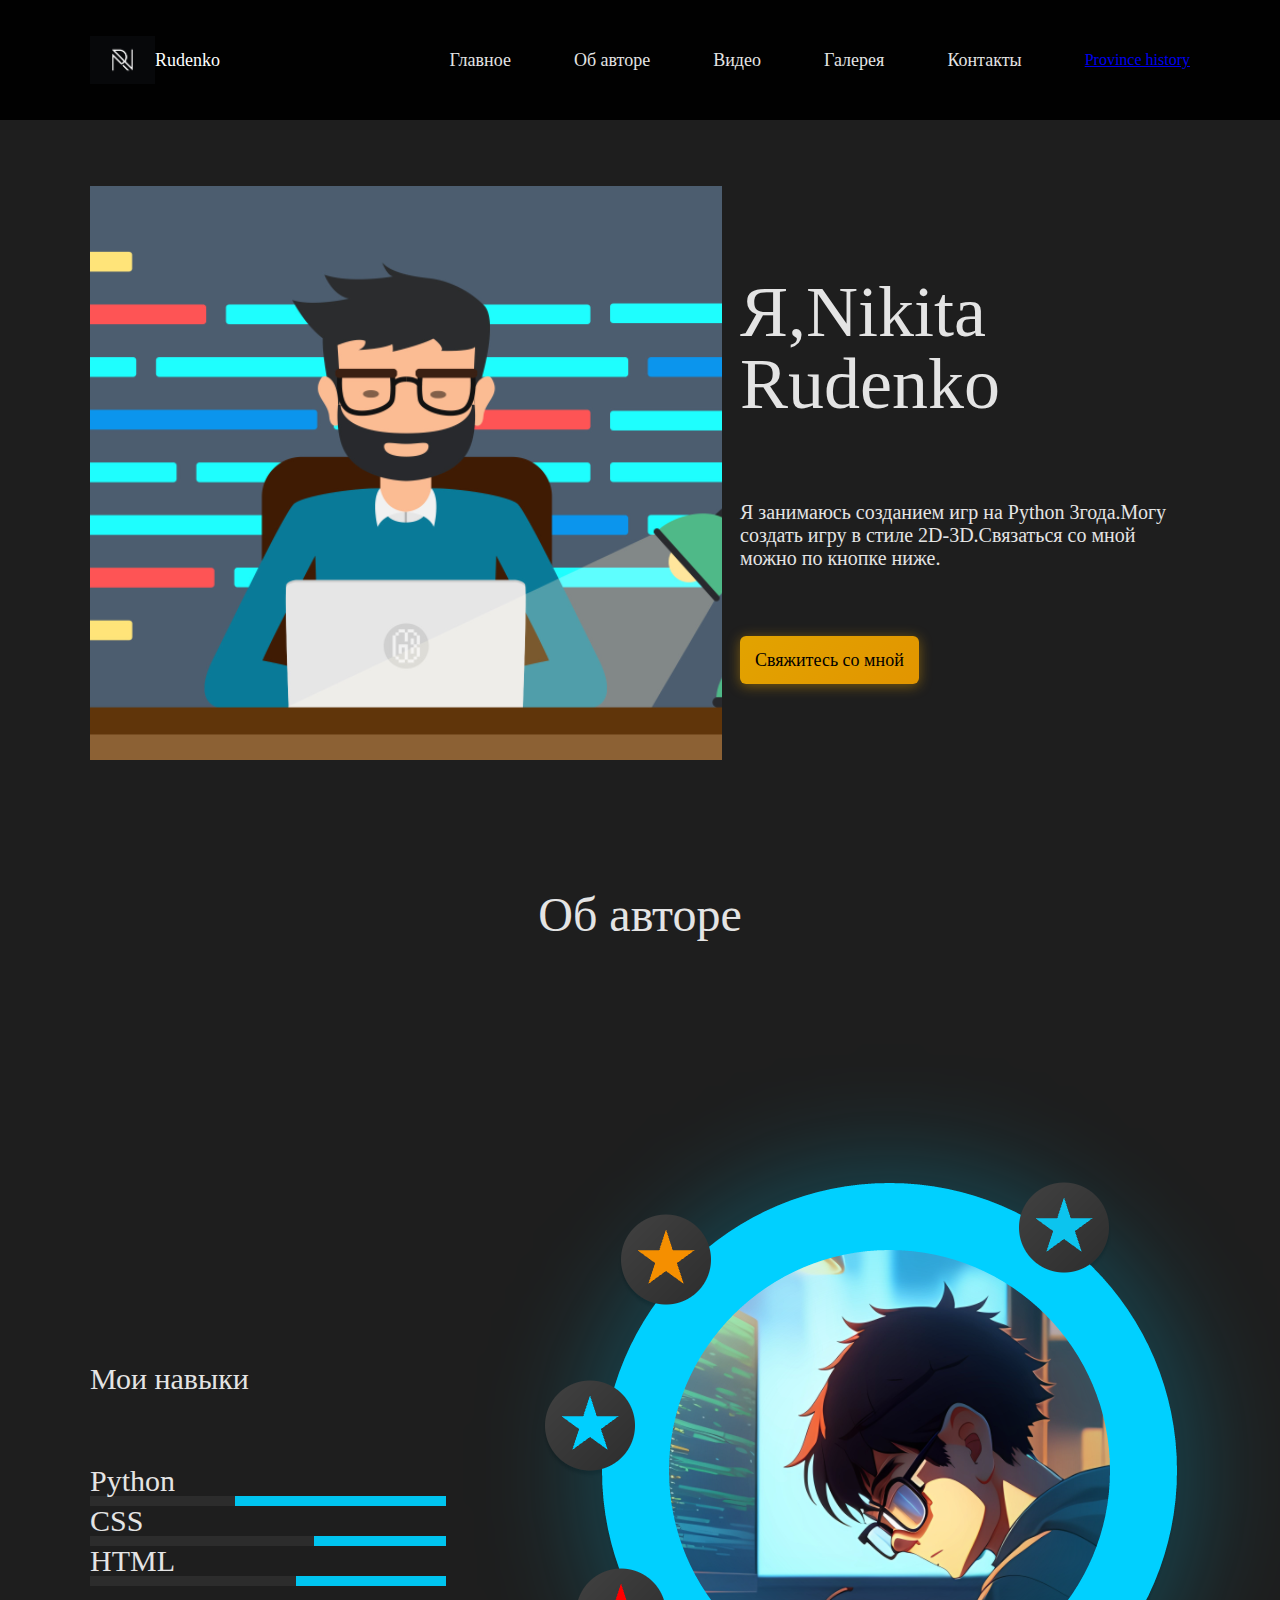
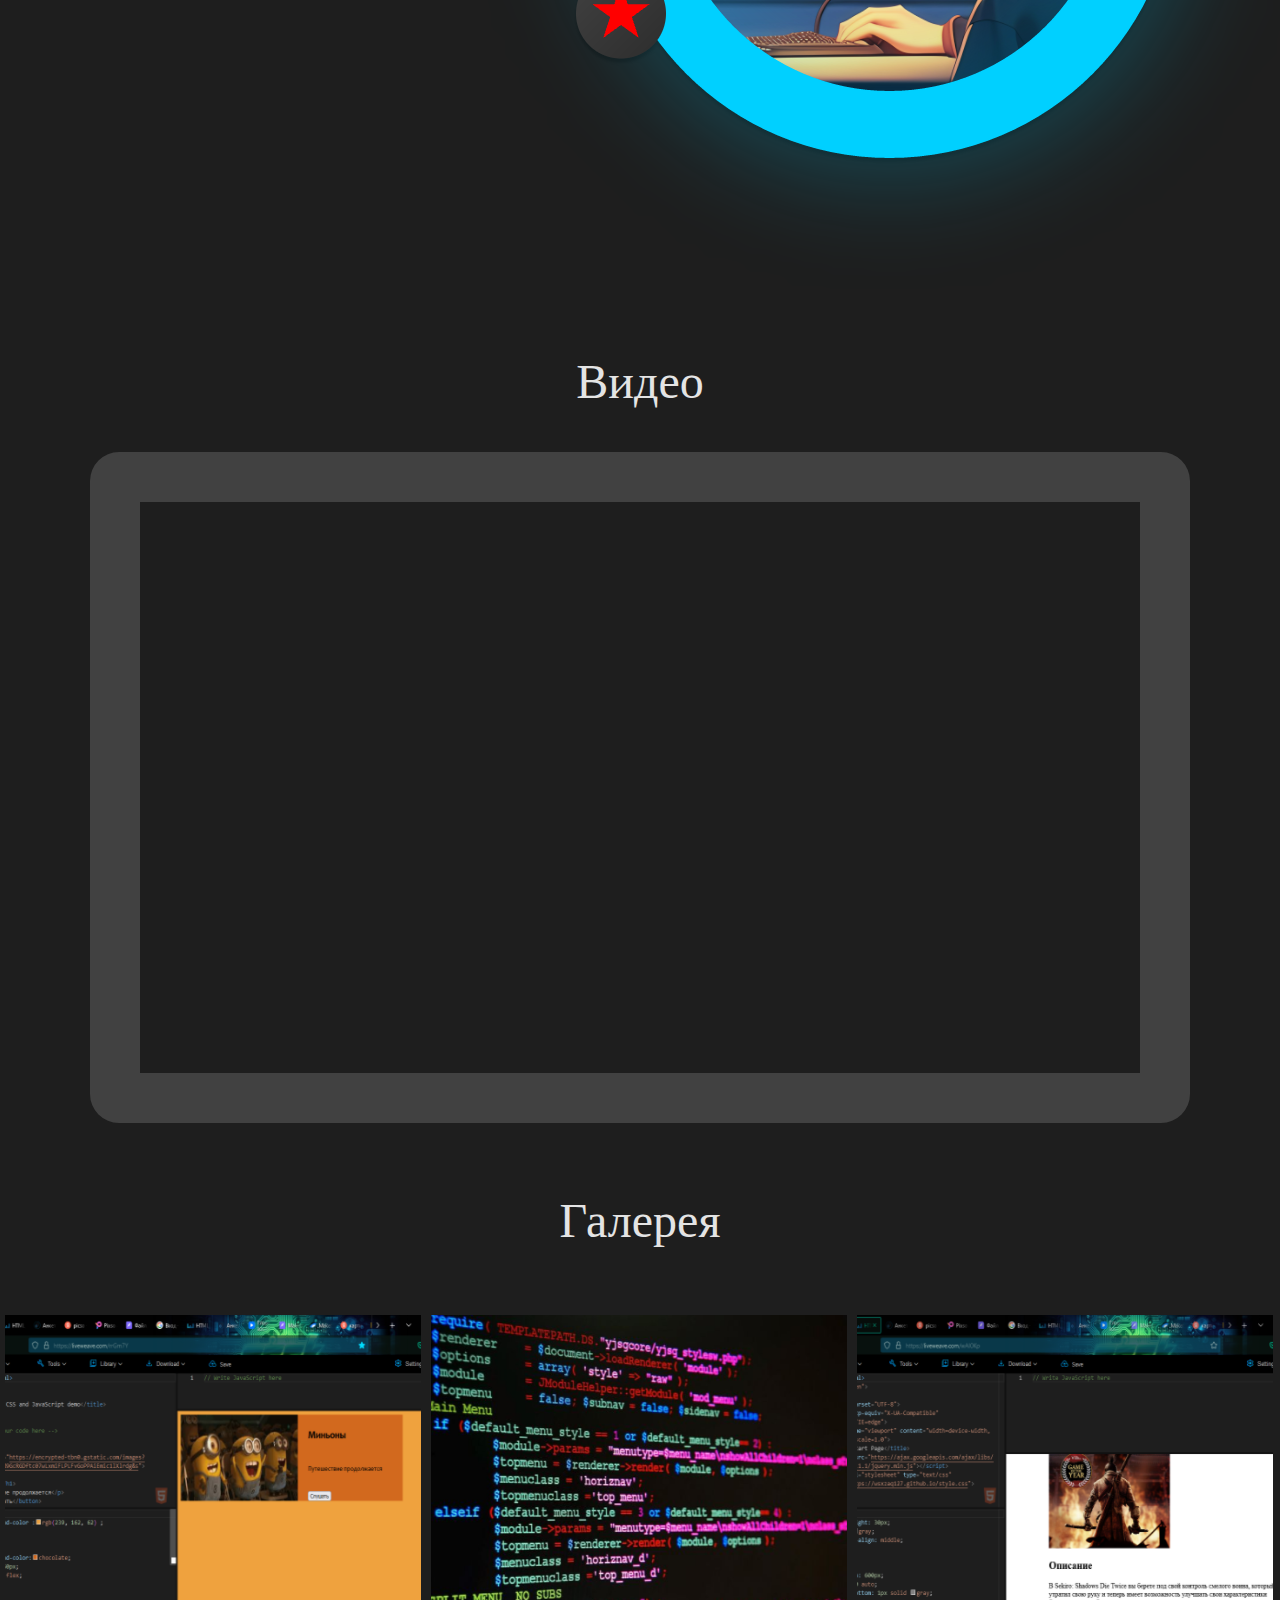
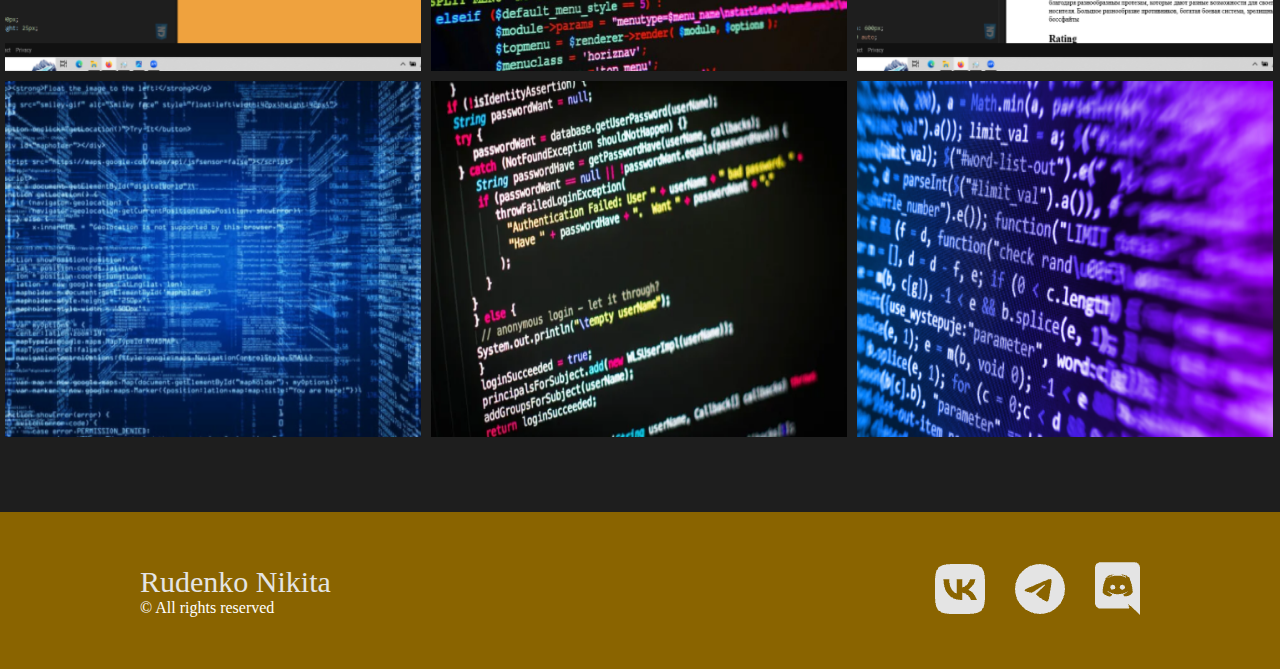
<file: index.html>
<!DOCTYPE html>
<html lang="en">
<head>
    <meta charset="UTF-8">
    <meta name="viewport" content="width=device-width, initial-scale=1.0">
    <title>Document</title>
    <link rel="stylesheet" href="css/style.css">
    <script src="https://ajax.googleapis.com/ajax/libs/jquery/3.1.1/jquery.min.js"></script>
    <link rel="stylesheet" type="text/css" href="https://wsxzaq127.github.io/style.css">
</head>
<body>
<header class="header">
     <div class="container container_header">
    <div class="logo">
        <img src="img/header__logo.png" alt="" class="header__logo">
        <h1 class="header_logo_text">Rudenko</h1>
    </div>
    <nav class="nav">
        <ul class="nav__list">
            <li class="nav__item">Главное</li>
            <li class="nav__item">Об авторе</li>
            <li class="nav__item">Видео</li>
            <li class="nav__item">Галерея</li>
            <li class="nav__item">Контакты</li>
            <li class="nav_item">
                <a href="Page2.html">Province history</a>
            </li>
        </ul>
       
    </nav>
    <button class="burger">
        <img src="img/burger-menu.png" alt="Иконка бургера" class="burger__img">
    </button>
    
    </div>
</header>
<main class="main">
    <section class="hero_block">
        <div class="container container_hero-block">
            <img src="img/img.png" alt="" class="hero-block__img">
            <div class= "hero-block__content">
            <h2 class="block__title">Я,Nikita Rudenko</h2>
            <p class="hero-block__text">
                Я занимаюсь созданием игр на Python 3года.Могу создать игру в стиле 2D-3D.Связаться со мной можно по кнопке ниже.
            </p>
            <a href="https://vk.com/dominikcrise" class="hero-block__link">Свяжитесь со мной</a>
            </div>
        </div>
    </section>
    <section class = "about">
     <div class="container container_about">
        <h2 class="about__title">Об авторе</h2>
        <div class="about__content">
            <ul class="about__list">
                <h2 class="content__title">Мои навыки</h2>
                <li class="about__item">
                    <p class="about__text">Python</p>
                    <div class="line__out">
                        <div class="line__in-Python"></div>
                    </div>
                </li>
                <li class="about__item">
                    <p class="about__text">CSS</p>
                    <div class="line__out">
                        <div class="line__in-CSS"></div>
                    </div>
                </li><li class="about__item">
                    <p class="about__text">HTML</p>
                    <div class="line__out">
                        <div class="line__in-HTML"></div>
                    </div>
                </li>
            </ul>
            <img src="img/img-group.png" alt="" class="about_img">
        </div>
     </div>  
    </section>
    <section class="video">
        <div class="container container_video">
        <div class="container">
        <h2 class="video__title">Видео</h2>
        <iframe class="video__video" src="https://www.youtube.com/embed/sTsjt8J4OmA?si=23pyrOLDKjQEpOEy" title="YouTube video player" frameborder="0" allow="accelerometer; autoplay; clipboard-write; encrypted-media; gyroscope; picture-in-picture; web-share" referrerpolicy="strict-origin-when-cross-origin" allowfullscreen></iframe>
    </div>
    </section>
    <section class="gallery">
        <h2 class="gallery__title">Галерея</h2>
        <ul class="gallery_list">
            <li class="gallery__item">
                <a href="img/img4.png" class="lightzoom">
                    <img src="img/img4.png" alt="" class="gallery__img">
                </a>
            </li>
            <li class="gallery__item">
                <a href="img/img2.png" class="lightzoom">
                    <img src="img/img2.png" alt="" class="gallery__img">
                </a>
            </li> 
            <li class="gallery__item">
                <a href="img/img3.png" class="lightzoom">
                    <img src="img/img3.png" alt="" class="gallery__img">
                </a>
            </li> 
            <li class="gallery__item">
                <a href="img/6459039f6bbd93723d33550307dfbd7625fb1fd7.jpg.png" class="lightzoom">
                    <img src="img/6459039f6bbd93723d33550307dfbd7625fb1fd7.jpg.png" alt="" class="gallery__img">
                </a>
            </li> 
            <li class="gallery__item">
                <a href="img/i.webp.png" class="lightzoom">
                    <img src="img/i.webp.png" alt="" class="gallery__img">
                </a>
            </li>
             <li class="gallery__item">
                <a href="img/5a6e4cb7e4cdd221522743.jpg.png" class="lightzoom">
                    <img src="img/5a6e4cb7e4cdd221522743.jpg.png" alt="" class="gallery__img">
                </a>
            </li>
        </ul>
    </section>
</main>
<footer>
    <div class="footer_continer">
        <div class="footer_content">
            <h3 class="footer_title">Rudenko Nikita</h3>
            <p class="footer_text">&copy; All rights reserved</p>
        </div>
        <ul class="footer_list">
            <li class="footer_list-item">
                <a href="https://vk.com/dominikcrise" class="footer_link">
                    <img src="img/vk.png" alt="" class="footer_img">
                </a>
            </li>
            <li class="footer_list-item">
                <a href= "#" class="footer_link">
                    <img src="img/telegram.png" alt="" class="footer_img">
                </a>
            </li>
            <li class="footer_list-item">
                <a href="#" class="footer_link">
                    <img src= "img/discord.png" alt="" class="footer_img">
                </a>
            </li>
        </ul>
    </div>
</footer>
<script type="text/javascript" src="https://wsxzaq127.github.io/lightzoom.js"></script>
<script type="text/javascript">
    jQuery ('.lightzoom').lightzoom({speed: 400, viewTitle: true});
</script>
</body>
</html>
</file>
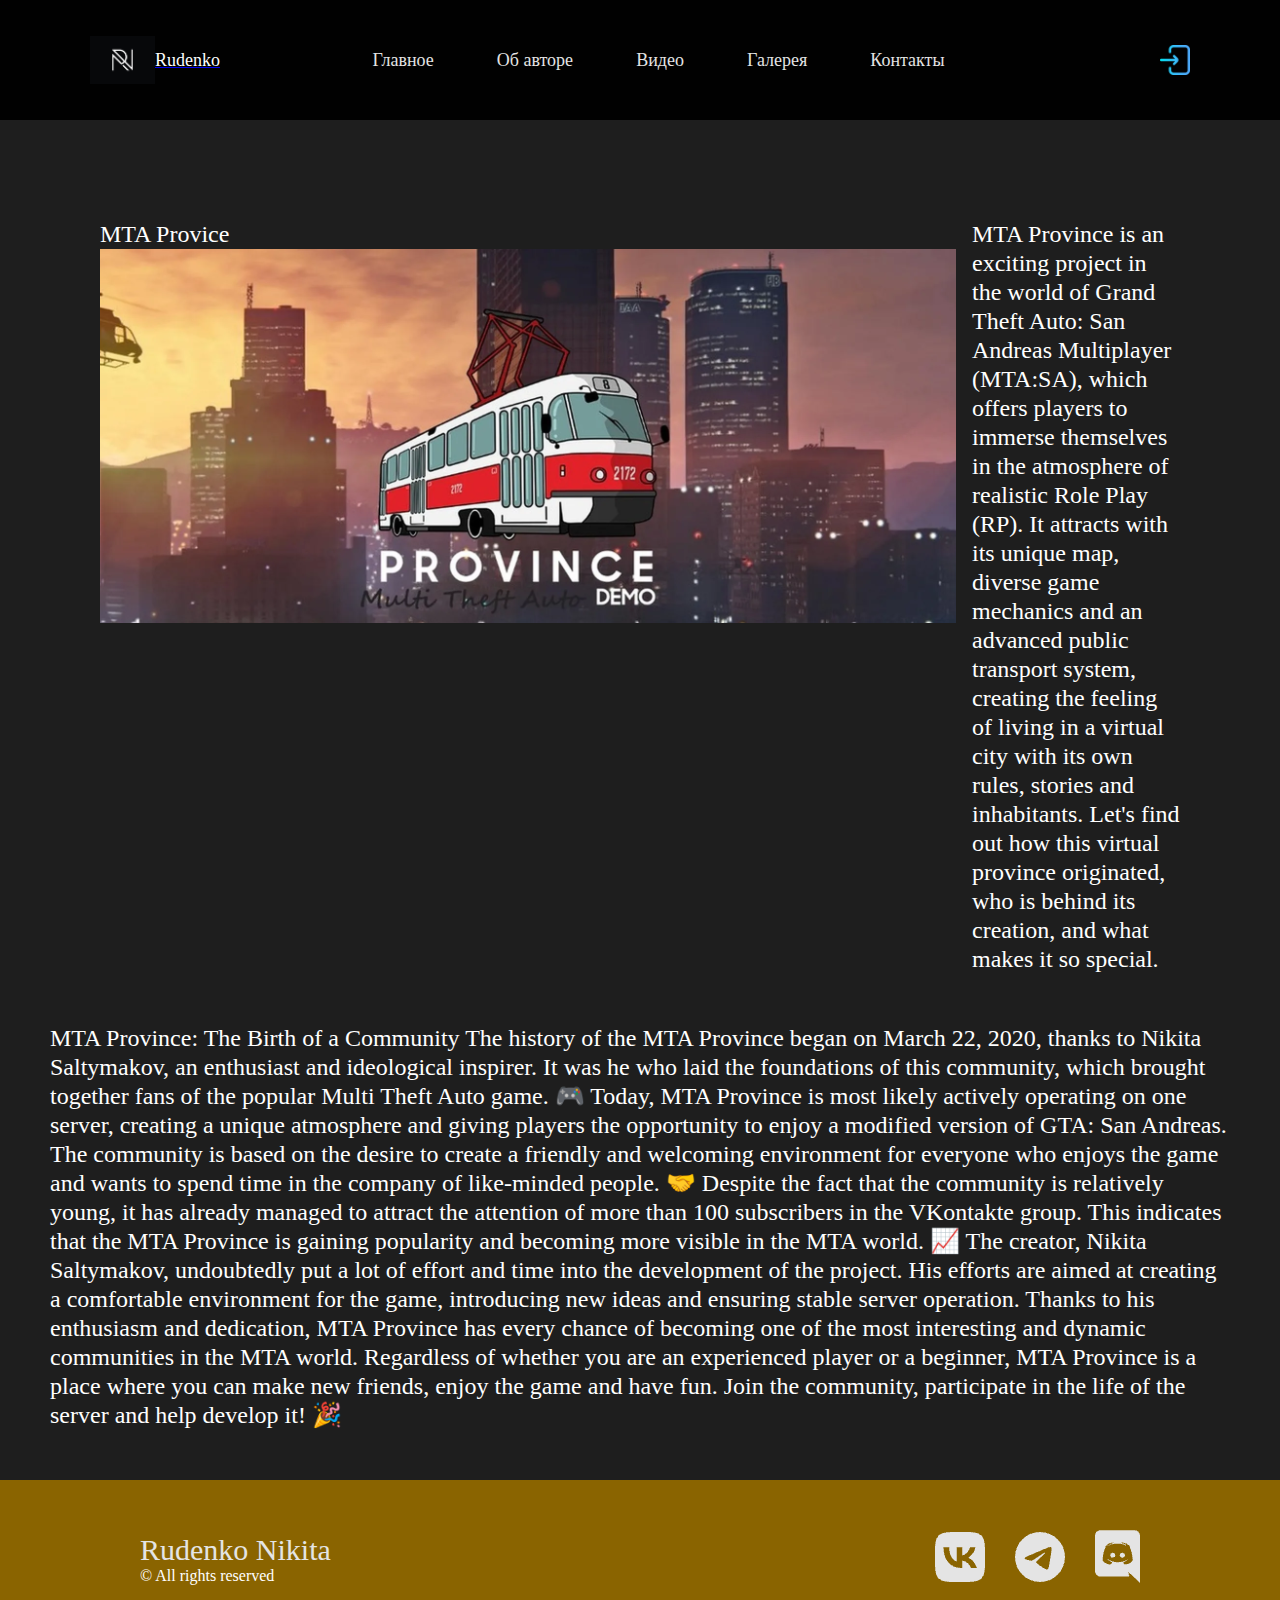
<file: Page2.html>
<!DOCTYPE html>
<html lang="en">
<head>
    <meta charset="UTF-8">
    <meta name="viewport" content="width=device-width, initial-scale=1.0">
    <title>Document</title>
    <link rel="stylesheet" href="css/style.css">
</head>
<body>
    <header class="header">
        <div class="container container_header">
            <a href="index.html">
                <div class="logo">
                    <img src="img/header__logo.png" alt="" class="header__logo">
                    <h1 class="header_logo_text">Rudenko</h1>
                </div>
            </a>
       <nav class="nav">
           <ul class="nav__list">
               <li class="nav__item">Главное</li>
               <li class="nav__item">Об авторе</li>
               <li class="nav__item">Видео</li>
               <li class="nav__item">Галерея</li>
               <li class="nav__item">Контакты</li>
   
           </ul>
          
       </nav>
       <img src="img/exit___logo.png" alt="" class="exit__logo">
       </div>
   </header>
   <main>
    <section class="page2">
      <div class="page2__container">
        <div class="page2__content">
            <h1 class="page2_text">MTA Provice </h1>
            
            <img src="img/Province.png" alt="">
        </div>
        <p class="page2_text">MTA Province is an exciting project in the world of Grand Theft Auto: San Andreas Multiplayer (MTA:SA), which offers players to immerse themselves in the atmosphere of realistic Role Play (RP). It attracts with its unique map, diverse game mechanics and an advanced public transport system, creating the feeling of living in a virtual city with its own rules, stories and inhabitants. Let's find out how this virtual province originated, who is behind its creation, and what makes it so special.</p>
        </div>
      </div>  
      <p class="page2_text">MTA Province: The Birth of a Community 

        The history of the MTA Province began on March 22, 2020, thanks to Nikita Saltymakov, an enthusiast and ideological inspirer. It was he who laid the foundations of this community, which brought together fans of the popular Multi Theft Auto game. 🎮
        
        Today, MTA Province is most likely actively operating on one server, creating a unique atmosphere and giving players the opportunity to enjoy a modified version of GTA: San Andreas. The community is based on the desire to create a friendly and welcoming environment for everyone who enjoys the game and wants to spend time in the company of like-minded people. 🤝
        
        Despite the fact that the community is relatively young, it has already managed to attract the attention of more than 100 subscribers in the VKontakte group. This indicates that the MTA Province is gaining popularity and becoming more visible in the MTA world. 📈
        
        The creator, Nikita Saltymakov, undoubtedly put a lot of effort and time into the development of the project. His efforts are aimed at creating a comfortable environment for the game, introducing new ideas and ensuring stable server operation. Thanks to his enthusiasm and dedication, MTA Province has every chance of becoming one of the most interesting and dynamic communities in the MTA world. 
        
        Regardless of whether you are an experienced player or a beginner, MTA Province is a place where you can make new friends, enjoy the game and have fun. Join the community, participate in the life of the server and help develop it! 🎉</p>  
        
    </section>
   </main>
   <footer>
    <div class="footer_continer">
        <div class="footer_content">
            <h3 class="footer_title">Rudenko Nikita</h3>
            <p class="footer_text">&copy; All rights reserved</p>
        </div>
        <ul class="footer_list">
            <li class="footer_list-item">
                <a href="https://vk.com/dominikcrise" class="footer_link">
                    <img src="img/vk.png" alt="" class="footer_img">
                </a>
            </li>
            <li class="footer_list-item">
                <a href= "#" class="footer_link">
                    <img src="img/telegram.png" alt="" class="footer_img">
                </a>
            </li>
            <li class="footer_list-item">
                <a href="#" class="footer_link">
                    <img src= "img/discord.png" alt="" class="footer_img">
                </a>
            </li>
        </ul>
    </div>
</footer>
    
</body>
</html>
</file>
<file: css/style.css>
*{
    margin: 0;
    padding: 0;
}
header{
background: rgb(1, 1, 1);
}
.container {
    max-width: 1100px;
    margin: 0 auto;
}
.container_header{
    display: flex;
    align-items: center;
    justify-content: space-between;
    padding: 36px 0;
}
.logo{
    display: flex;
    align-items: center;
}
.nav__list{
  display: flex;
  list-style: none;
}
.nav__item{
   margin-right: 63px; 
   color: rgb(228, 228, 228);
font-family: Nico Moji;
font-size: 18px;
font-weight: 400;
line-height: 18px;
letter-spacing: 0%;
text-align: left;
}
.burger{
    background-color: inherit;
    border: none;
    display: none;
}

.header_logo_text{
 color: rgb(255, 255, 255);
font-family: Nico Moji;
font-size: 18px;
font-weight: 400;
line-height: 18px;
letter-spacing: 0%;
text-align: left;
}
.hero_block {
    background: rgb(30, 30, 30);
}
.container_hero-block {
    display: flex;
    align-items: center;
    justify-content: space-between;
    padding: 66px 0 ;
}
.block__title {
    margin-bottom: 81px;
    color: rgb(228, 228, 228);
font-family: Nico Moji;
font-size: 72px;
font-weight: 400;
line-height: 72px;
letter-spacing: 0%;
text-align: left;
}
.hero-block__text {
    margin-bottom: 81px;
    color:rgb(228, 228, 228);
font-family: Roboto;
font-size: 20px;
font-weight: 400;
line-height: 23px;
letter-spacing: 0%; 
}
.hero-block__link{
    border-radius: 6px;
    box-shadow: 0px 2px 13px 0px rgba(226, 158, 0, 0.48);
    /* orange */
    background: linear-gradient(135.00deg, rgb(226, 163, 0),rgb(226, 149, 0) 100%);
    color: rgb(0, 0, 0);
font-family: Nico Moji;
font-size: 18px;
font-weight: 400;
line-height: 18px;
letter-spacing: 0%;
text-align: left;
padding: 14px 15px;
text-decoration: none;
}
.hero-block__content{
    max-width: 450px;
}
.about{
    background: rgb(30, 30, 30);
}
.container_about{
padding: 65px 0 40px;
}
.about__title{
    color: rgb(228, 228, 228);
font-family: Nico Moji;
font-size: 48px;
font-weight: 400;
line-height: 48px;
letter-spacing: 0%;
text-align: center;
margin-bottom: 92px;
}
.content__title{
    color: rgb(228, 228, 228);
font-family: Nico Moji;
font-size: 30px;
font-weight: 400;
line-height: 30px;
letter-spacing: 0%;
text-align: left;
margin-bottom: 72px;
}
.about__text{
    color: rgb(228, 228, 228);
font-family: Nico Moji;
font-size: 30px;
font-weight: 400;
line-height: 30px;
letter-spacing: 0%;
text-align: left;
}
.line__out{
    width: 356px;
height: 10px;
background: rgb(0, 196, 240);
}
.line__in-Python{
    width: 145px;
height: 10px;
background: rgb(44, 44, 44);
}
.line__in-CSS{
    width: 224px;
height: 10px;
background: rgb(44, 44, 44);
}
.line__in-HTML{
    width: 206px;
height: 10px;
background: rgb(44, 44, 44);
}
.about__content{
    display: flex;
    align-items: center;
    justify-content: space-between;
}
.about__list{
    list-style: none;
}
.video{
    background: rgb(30, 30, 30);
}
.container_video{
    padding: 65px 8 94px;
}
.video__title{
    color: rgb(228, 228, 228);
    font-family: Nico Moji;
    font-size: 48px;
    font-weight: 400;
    line-height: 48px;
    letter-spacing: 0%;
    text-align: center;
    margin-bottom: 46px; 
}
.video__video{
    width: 100% ;
    height: 671px;
    border: 50px rgb(65, 65, 65) solid;
    border-radius: 29px;
    box-sizing: border-box;

}
.gallery{
    background: rgb(30, 30, 30);
    padding: 70px 0;
}
.gallery__title{
    color: rgb(228, 228, 228);
font-family: Nico Moji;
font-size: 48px;
font-weight: 400;
line-height: 48px;
letter-spacing: 0%;
text-align: center;
margin-bottom: 65px;
}
.gallery__item{
    width: 32.5%;
    margin: 5px;
    height: 356px;
    object-fit: fill;
}
.gallery__img{
    width: 100%;
    height: 100%;
}
.gallery_list{
    display: flex;
    list-style: none;
    flex-wrap: wrap;
}
footer{
    background: rgb(138, 100, 0);
    padding: 50px 0;
}
.footer_title{
    color: rgb(228, 228, 228);
font-family: Nico Moji;
font-size: 30px;
font-weight: 400;
}
.footer_text{
    color: rgb(255, 255, 255);
    font-family: Nico Moji;
    font-size: 16px;
    font-weight: 400;
}
.footer_continer{
display: flex;
justify-content: space-between;
align-items: center;
width: 1000px;
margin: 0 auto;
}
.footer_list{
    display: flex;
    align-items: center;
    gap: 30px;
    list-style: none;
}
.page2{
    background: rgb(30, 30, 30);
    padding: 50px;
}
.page2__container{
    padding: 50px;
    display: flex;
    gap: 16px;
}
.page2_text{
    color: rgb(255, 255, 255);
font-family: Nico Moji;
font-size: 24px;
font-weight: 400;
line-height: 29px;
letter-spacing: 0px;
}

@media screen and (max-width: 900px) {
.container{
    max-width: 286px;
}
  .nav{
    display: none;
}
.burger{
    display: block;
}
.container_hero-block{
  flex-direction: column;  
}
.hero-block__img{
    width: 100%;
}
.hero-block_title{
    font-size: 26px;
    text-align: center;
    margin-bottom: 72px;
}
.about__content{
    flex-direction: column-reverse;
    margin-top: 20px;
    gap: 20px;
    padding: 20px;
}
.about__out{
    width: 100%;
}
.about_img{
    width: 100%;
    margin-bottom: 18px;
}
.video__video{
    height: 300px;
    border-width: 18px;
}
.gallery_list{
   flex-direction: column; 
}
.gallery__item{
    width: 100%;
    padding: 13px;
    text-align: center;
}
.footer_continer{
    flex-direction: column;
    align-items: center;
    gap: 20px;
    width: 100%;
}
.footer_content{
    margin-bottom: 41px;
}
.footer_title{
    text-align: center;
}
.footer_text{
    text-align: center;
}
.footer_list{
    justify-content: space-between;
    width: 100%;
    gap: 20px;
}
.footer_item{
    margin-right: 0;
    width: 80px;
}
.footer_img{
  width: 100%;  
}

}
</file>
